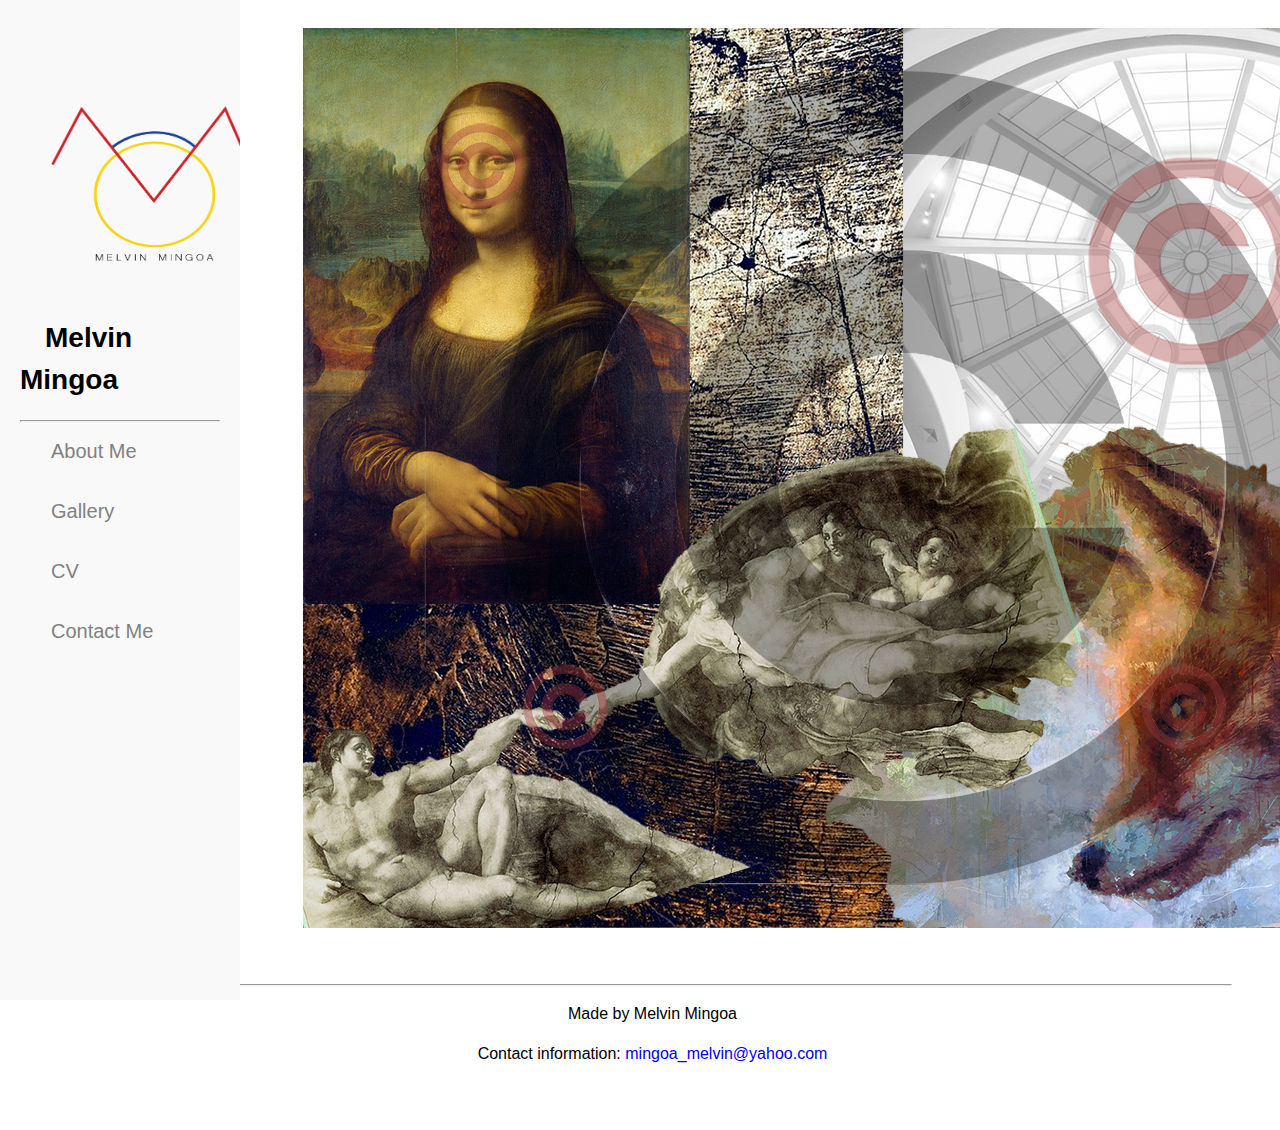
<file: index.html>
<!DOCTYPE html>
<html lang="en">

<head>
	<link rel="stylesheet" type="text/css" href="style.css">
	<meta charset="UTF-8">
	<meta name="description" content="Melvin Mingoa's Portfolio">
	<meta name="keywords" content="HTML,CSS,XML,JavaScript,Melvin,Mingoa,Portfolio,Art,Artist,Painting,Photography,Sculture,Digital Media,">
	<meta name="author" content="Melvin Mingoa">
	<meta name="viewport" content="width=device-width, initial-scale=1.0">
	<title>Home | Melvin Mingoa</title>
</head>

<body>
	<!-- SIDENAV -->
	<div class="sidenav">
		<a href="index.html">
			<img alt="MelvinMingoa_Logo" src="MelvinMingoa_Logo.png" width="200" height="160"></a>
		<h1>Melvin<br>Mingoa</h1>
		<hr>
		<a href="About.html">About Me</a>
		<a href="Gallery.html">Gallery</a>
		<a href="CV.html">CV</a>
		<a href="Contact_Me.html">Contact Me</a>
	</div>
	<!-- MAIN (Center website) -->
	<div class="main">
		<img class="one" src="MelvinMingoa_Collage.jpg" alt="MelvinMingoa_Collage.jpg" data-type="image" style="width=auto">
	</div>
	<!-- FOOTER -->
	<div class="footer">
		<hr>
		<p>Made by Melvin Mingoa</p>
		<p>Contact information:
			<a href="mailto:mingoa_melvin@yahoo.com">mingoa_melvin@yahoo.com</a>
		</p>
	</div>
</body>

</html>
</file>
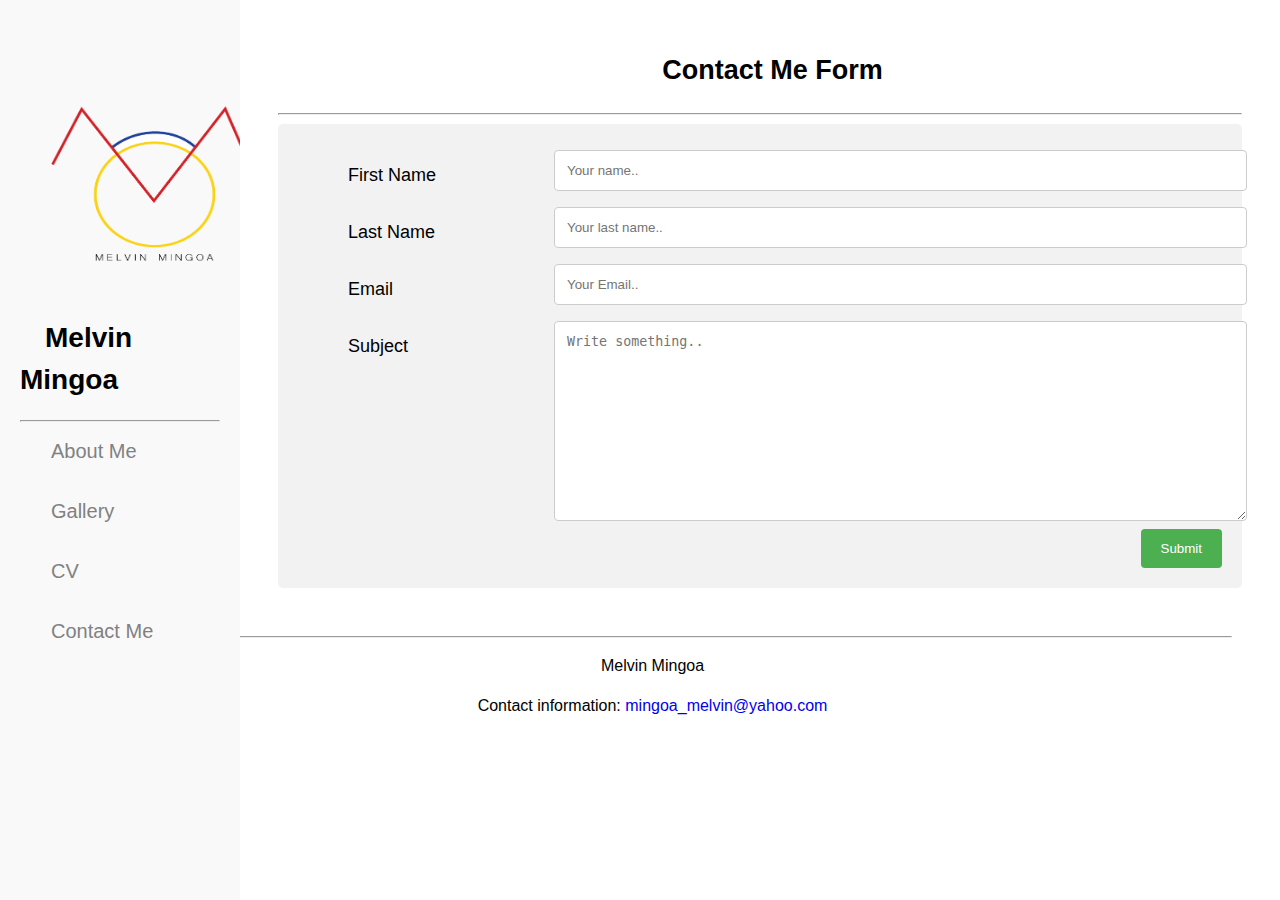
<file: Contact_Me.html>
<!DOCTYPE html>
<html lang="en">

    <head>
    	<link rel="stylesheet" type="text/css" href="style.css">
        <meta charset="UTF-8">
        <meta name="description" content="Melvin Mingoa's Portfolio">
        <meta name="keywords" content="HTML,CSS,XML,JavaScript,Melvin,Mingoa,Portfolio,Art,Artist,Painting,Photography,Sculture,Digital Media,">
        <meta name="author" content="Melvin Mingoa">
        <meta name="viewport" content="width=device-width, initial-scale=1.0">
        <title>Contact Me | Melvin Mingoa</title>
        <style>
* {
  box-sizing: border-box;
}

input[type=text], select, textarea {
  width: 100%;
  padding: 12px;
  border: 1px solid #ccc;
  border-radius: 4px;
  resize: vertical;
}

label {
  padding: 12px 12px 12px 0;
  display: inline-block;
}

input[type=submit] {
  background-color: #4CAF50;
  color: white;
  padding: 12px 20px;
  border: none;
  border-radius: 4px;
  cursor: pointer;
  float: right;
}

input[type=submit]:hover {
  background-color: #45a049;
}

.container {
  border-radius: 5px;
  background-color: #f2f2f2;
  padding: 20px;
}

.col-25 {
  float: left;
  width: 25%;
  margin-top: 6px;
}

.col-75 {
  float: left;
  width: 75%;
  margin-top: 6px;
}

/* Clear floats after the columns */
.row:after {
  content: "";
  display: table;
  clear: both;
}

/* Responsive layout - when the screen is less than 600px wide, make the two columns stack on top of each other instead of next to each other */
@media screen and (max-width: 600px) {
  .col-25, .col-75, input[type=submit] {
    width: 100%;
    margin-top: 0;
  }
}
</style>
	</head>
	<body>
		<!-- SIDENAV -->
		<div class="sidenav">
			<a href="index.html">
				<img alt="MelvinMingoa_Logo" src="MelvinMingoa_Logo.png" width="200" height="160"></a>
		 	<h1>Melvin<br>Mingoa</h1>
		 	<hr>
		  	<a href="About.html">About Me</a>
		  	<a href="Gallery.html">Gallery</a>
		    <a href="CV.html">CV</a>
        <a href="Contact_Me.html">Contact Me</a>
		</div>

			<!-- MAIN (Center website) -->
		<div class="main">
			<h2>Contact Me Form</h2>
			<hr>
			<div class="container">
			  	<form action="/action_page.php">
			  		<div class="row">
			    		<div class="col-25">
			      			<label for="fname">First Name</label>
			    		</div>
			    		<div class="col-75">
			      			<input type="text" id="fname" name="firstname" placeholder="Your name..">
			    		</div>
			  		</div>
			 		<div class="row">
			   			<div class="col-25">
			      			<label for="lname">Last Name</label>
			    		</div>
			    		<div class="col-75">
			      		<input type="text" id="lname" name="lastname" placeholder="Your last name..">
			    		</div>
			  		</div>
			 		<div class="row">
			   			<div class="col-25">
			      			<label for="lname">Email</label>
			    		</div>
			    		<div class="col-75">
			      		<input type="text" id="Email" name="Email" placeholder="Your Email..">
			    		</div>
			  		</div>
			  		<div class="row">
			    		<div class="col-25">
			      			<label for="subject">Subject</label>
			    		</div>
			    		<div class="col-75">
			      		<textarea id="subject" name="subject" placeholder="Write something.." style="height:200px"></textarea>
			    		</div>
			  		</div>
			  		<div class="row">
			    		<input type="submit" value="Submit">
			  		</div>
			  	</form>
			</div>
		</div> <!--END MAIN-->
				<!-- FOOTER -->
		<div class="footer">
			<hr>
			<p>Melvin Mingoa</p>
			<p>Contact information:
		    <a href="mailto:mingoa_melvin@yahoo.com">mingoa_melvin@yahoo.com</a></p>
		</div>

	</body>
</html>
</file>
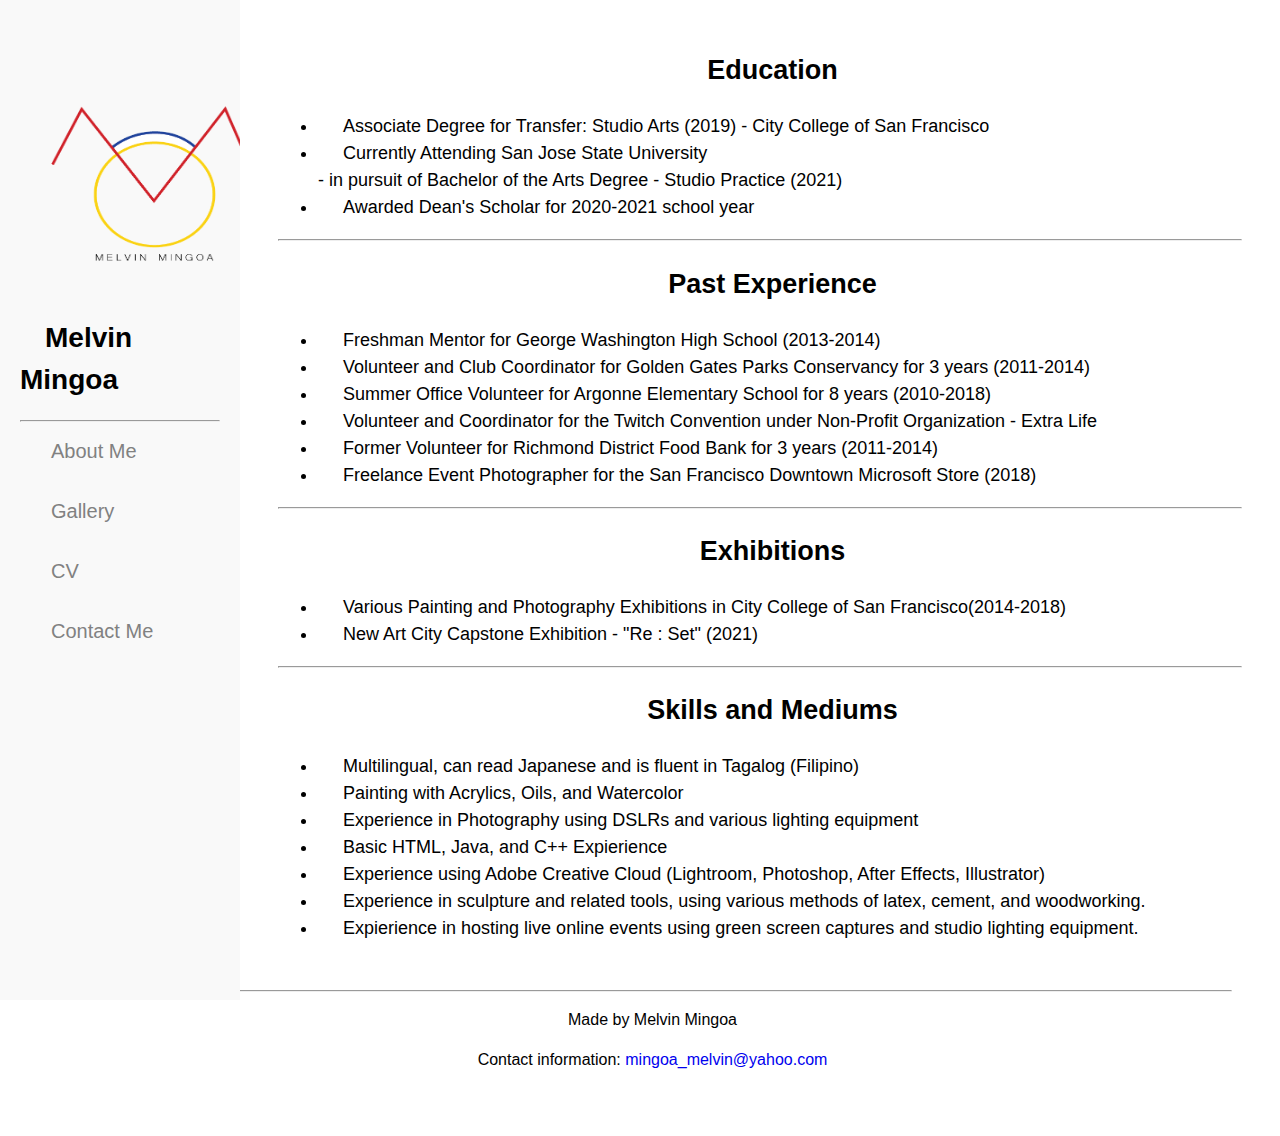
<file: CV.html>
<!DOCTYPE html>
<html lang="en">

<head>
	<link rel="stylesheet" type="text/css" href="style.css">
	<meta charset="UTF-8">
	<meta name="description" content="Melvin Mingoa's Portfolio">
	<meta name="keywords" content="HTML,CSS,XML,JavaScript,Melvin,Mingoa,Portfolio,Art,Artist,Painting,Photography,Sculture,Digital Media,">
	<meta name="author" content="Melvin Mingoa">
	<meta name="viewport" content="width=device-width, initial-scale=1.0">
	<title>CV | Melvin Mingoa</title>
	<style>
	p.one {
		max-width:1000px;
	}
	</style>
</head>

<body>
	<!-- SIDENAV -->
	<div class="sidenav">
		<a href="index.html">
			<img alt="MelvinMingoa_Logo" src="MelvinMingoa_Logo.png" width="200" height="160"></a>
		<h1>Melvin<br>Mingoa</h1>
		<hr>
		<a href="About.html">About Me</a>
		<a href="Gallery.html">Gallery</a>
		<a href="CV.html">CV</a>
		<a href="Contact_Me.html">Contact Me</a>
	</div>
	<!-- MAIN (Center website) -->
	<div class="main">
		<h2>Education</h2>
		<ul>
			<li>Associate Degree for Transfer: Studio Arts (2019) - City College of San Francisco</li>
			<li>Currently Attending San Jose State University <br>
				- in pursuit of Bachelor of the Arts Degree - Studio Practice (2021)</li>
			<li>Awarded Dean's Scholar for 2020-2021 school year
		</ul>
		<hr>
		<h2>Past Experience</h2>
		<ul>
			<li>Freshman Mentor for George Washington High School (2013-2014)</li>
			<li>Volunteer and Club Coordinator for Golden Gates Parks Conservancy for 3 years (2011-2014)</li>
			<li>Summer Office Volunteer for Argonne Elementary School for 8 years (2010-2018)</li>
			<li>Volunteer and Coordinator for the Twitch Convention under Non-Profit Organization - Extra Life</li>
			<li>Former Volunteer for Richmond District Food Bank for 3 years (2011-2014)</li>
			<li>Freelance Event Photographer for the San Francisco Downtown Microsoft Store (2018)</li>
		</ul>
		<hr>
		<h2>Exhibitions</h2>
		<ul>
			<li>Various Painting and Photography Exhibitions in City College of San Francisco(2014-2018)</li>
			<li>New Art City Capstone Exhibition - "Re : Set" (2021)</li>
		</ul>
		<hr>
		<h2>Skills and Mediums</h2>
		<ul>
			<li>Multilingual, can read Japanese and is fluent in Tagalog (Filipino)</li>
			<li>Painting with Acrylics, Oils, and Watercolor</li>
			<li>Experience in Photography using DSLRs and various lighting equipment</li>
			<li>Basic HTML, Java, and C++ Expierience</li>
			<li>Experience using Adobe Creative Cloud (Lightroom, Photoshop, After Effects, Illustrator)</li>
			<li>Experience in sculpture and related tools, using various methods of latex, cement, and woodworking.</li>
			<li>Expierience in hosting live online events using green screen captures and studio lighting equipment.</li>
		</ul>
	</div>
	<div class="footer">
		<hr>
		<p>Made by Melvin Mingoa</p>
		<p>Contact information:
			<a href="mailto:mingoa_melvin@yahoo.com">mingoa_melvin@yahoo.com</a>
		</p>
	</div>
</body>

</html>
</file>
<file: style.css>
* {
			  box-sizing: border-box;
			}

			h1 a {
			  font-size: 20px;
			  word-break: break-all;
			}

			h2 {
				font-family: "Verdana", sans-serif;
				text-align: center;
			}

			body {
			  font-family: "Verdana", sans-serif;
			  padding: 20px;
				text-indent: 25px;
				line-height: 1.5;
			}

			.sidenav {
			  height: 1000px;
			  width: 240px;
			  position: fixed;
			  z-index: 1;
			  top: 0;
			  left: 0;
			  background-color: #f9f9f9;
			  overflow-x: hidden;
			  padding-top: 100px;
			  padding-left: 20px;
			  padding-right: 20px;
				text-align:left;
			}

			.sidenav a {
			  padding: 6px 24px 24px 6px;
			  text-decoration: none;
			  font-size: 20px;
			  color: #818181;
			  display: block;
			  text-align: left;
			}

			.sidenav h1 {
			  text-align: left;
			  font-size: 28px;
			}

			.sidenav a:hover {
			  color: #000000;
			}

			.main {
			  margin-left: 240px;
			  font-size: 18px;
			  padding: 0px 10px;
			}

			@media screen and (max-height: 450px) {
			  .sidenav {
			    padding-top: 15px;
			  }

			  .sidenav a {
			    font-size: 18px;
			  }
			}

			a:link {
			  text-decoration: none;
			}

			a:visited {
			  text-decoration: none;
			}

			a:hover {
			  text-decoration: underline;
			}

			a:active {
			  text-decoration: underline;
			}

			.footer {
			  padding: 20px;
			  text-align: center;
			  background: #ffffff;
			  margin-top: 20px;
			}
</file>
